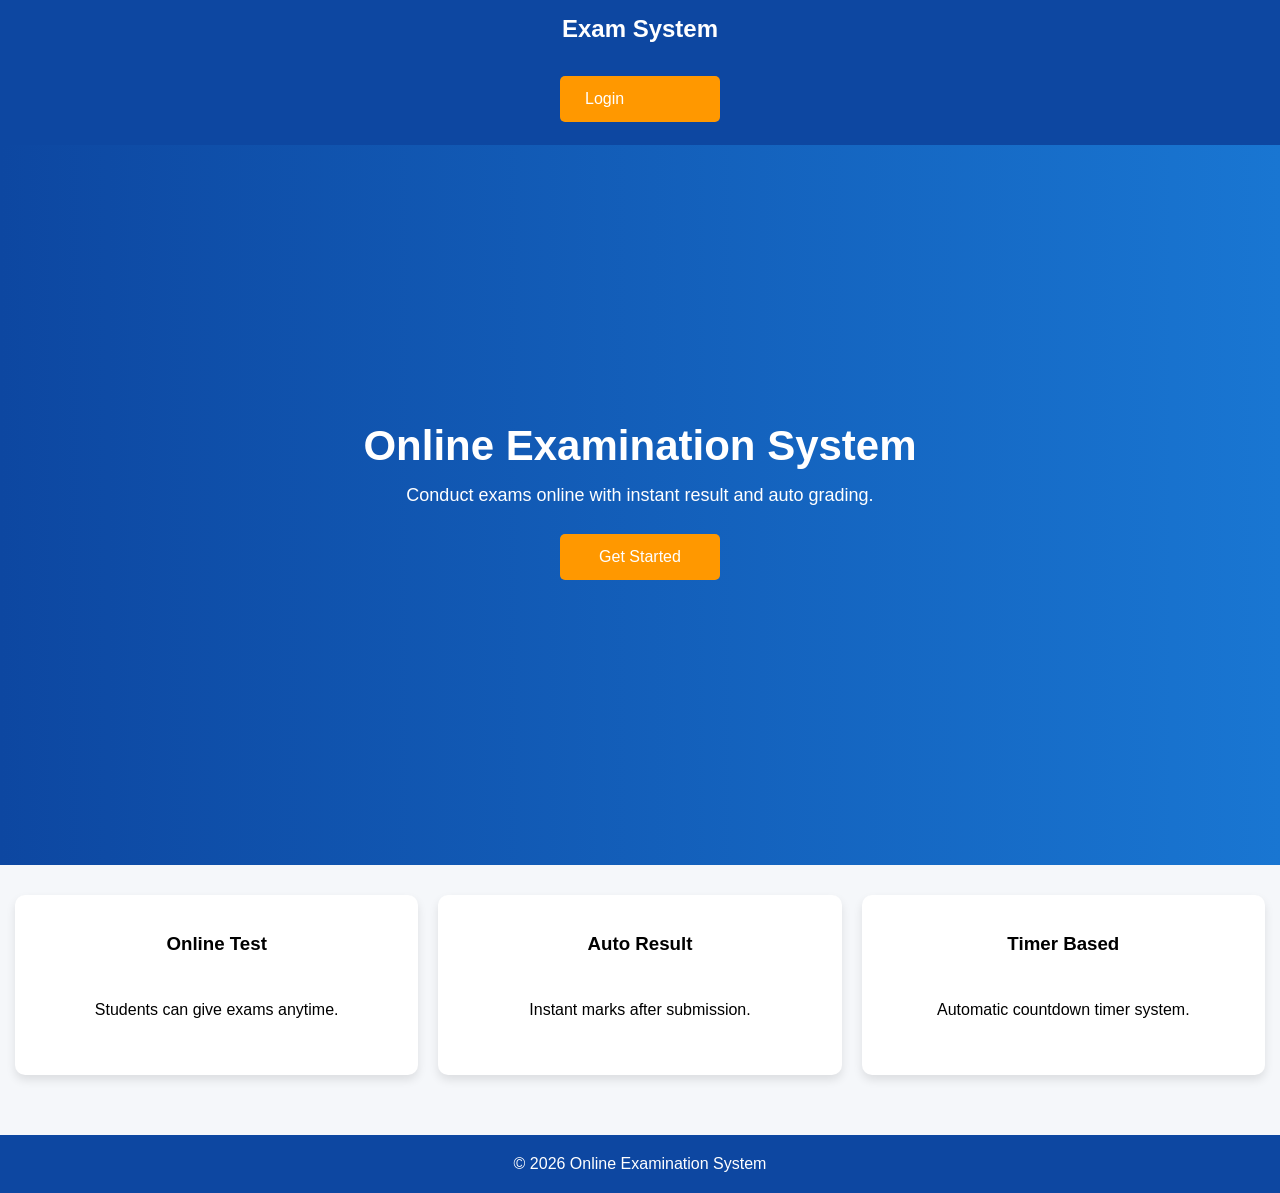
<file: index.html>
<!DOCTYPE html>
<html lang="en">
<head>
<meta charset="UTF-8">
<meta name="viewport" content="width=device-width, initial-scale=1.0">
<title>Online Examination System</title>
<link rel="stylesheet" href="style.css">
</head>
<body>

<header>
    <nav>
        <h2>Exam System</h2>
        <a href="register.html" class="btn">Login</a>
    </nav>
</header>

<section class="hero">
    <div class="hero-text">
        <h1>Online Examination System</h1>
        <p>Conduct exams online with instant result and auto grading.</p>
        <a href="register.html" class="btn">Get Started</a>
    </div>
</section>

<section class="features">

<a href="register.html" class="card-link">
    <div class="card">
        <h3>Online Test</h3>
        <p>Students can give exams anytime.</p>
    </div>
</a>

<a href="register.html" class="card-link">
    <div class="card">
        <h3>Auto Result</h3>
        <p>Instant marks after submission.</p>
    </div>
</a>

<a href="register.html" class="card-link">
    <div class="card">
        <h3>Timer Based</h3>
        <p>Automatic countdown timer system.</p>
    </div>
</a>

</section>

<footer>
    <p>© 2026 Online Examination System</p>
</footer>
<script src="script.js"></script>
</body>
</html>
</file>
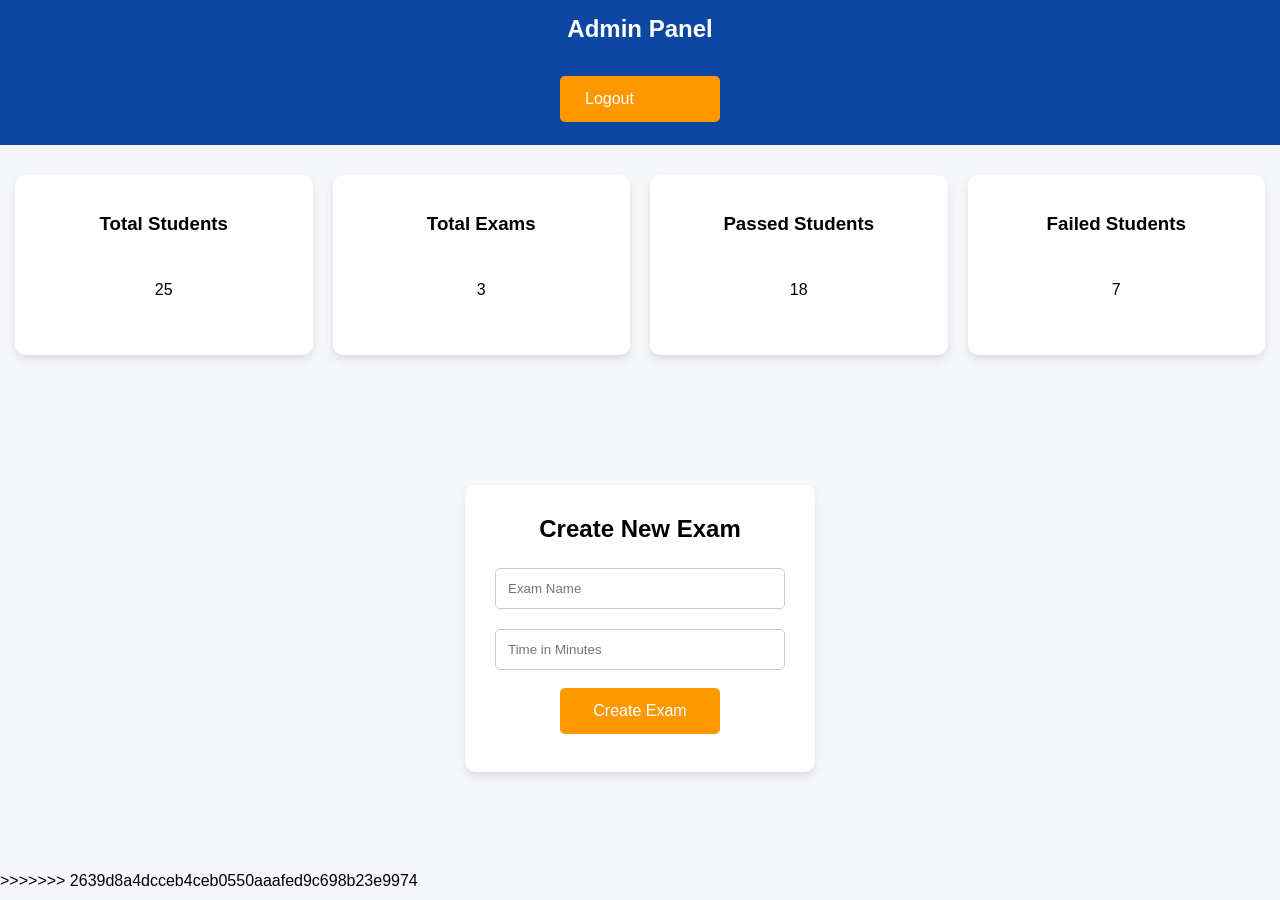
<file: admin.html>
<!-- admin.html -->
<!DOCTYPE html>
<html lang="en">
<head>
<meta charset="UTF-8">
<meta name="viewport" content="width=device-width, initial-scale=1.0">
<title>Admin Panel</title>
<link rel="stylesheet" href="style.css">
</head>
<body>

<nav>
<h2>Admin Panel</h2>
<a href="index.html" class="btn">Logout</a>
</nav>

<section class="features">

<div class="card">
<h3>Total Students</h3>
<p>25</p>
</div>

<div class="card">
<h3>Total Exams</h3>
<p>3</p>
</div>

<div class="card">
<h3>Passed Students</h3>
<p>18</p>
</div>

<div class="card">
<h3>Failed Students</h3>
<p>7</p>
</div>

</section>

<section class="login-box">
<h2>Create New Exam</h2>

<input type="text" placeholder="Exam Name">
<input type="number" placeholder="Time in Minutes">

<button class="btn">Create Exam</button>
</section>

</body>
>>>>>>> 2639d8a4dcceb4ceb0550aaafed9c698b23e9974
</html>
</file>
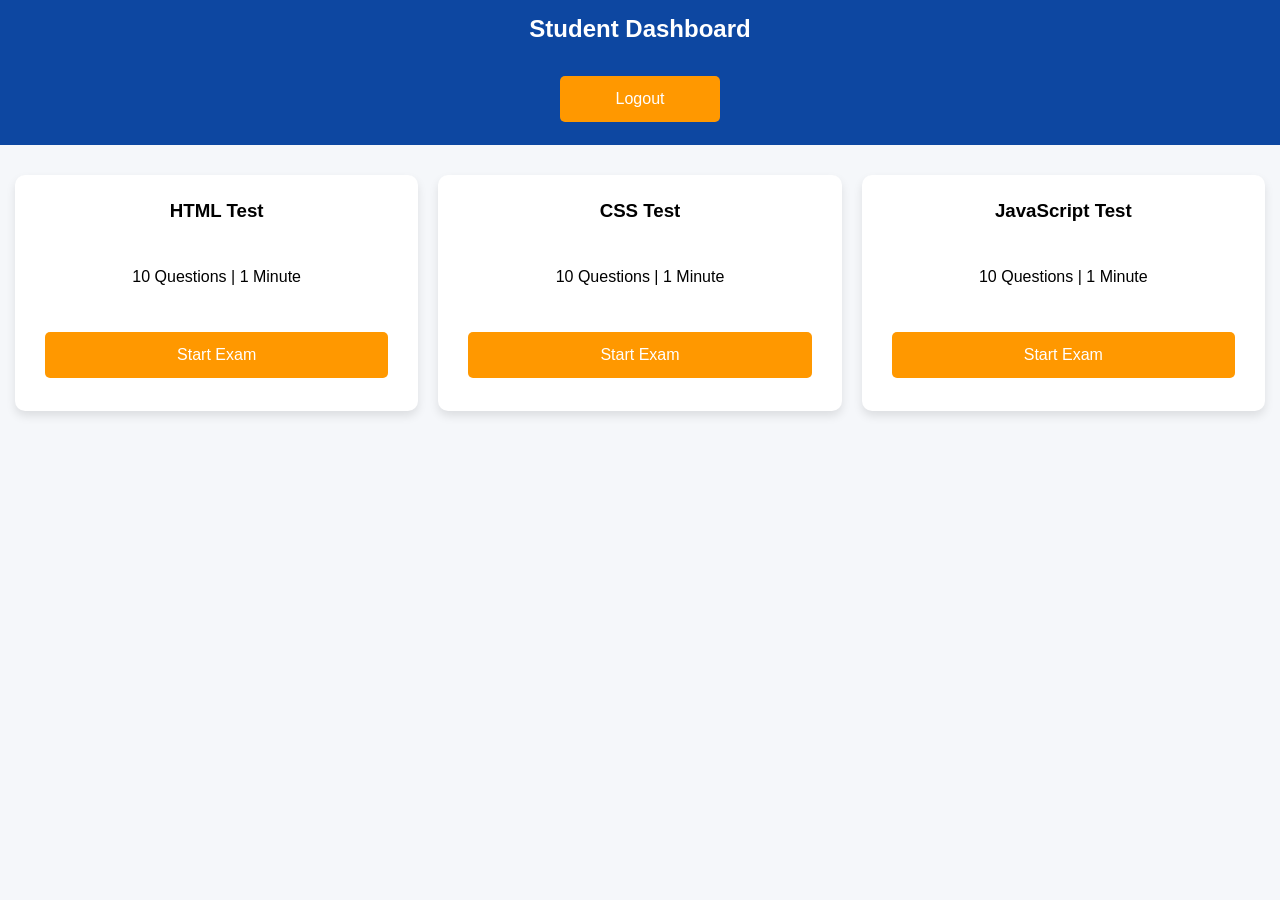
<file: dashboard.html>
<!DOCTYPE html>
<html lang="en">
<head>
<meta charset="UTF-8">
<meta name="viewport" content="width=device-width, initial-scale=1.0">
<title>Dashboard</title>
<link rel="stylesheet" href="style.css">
</head>
<body>


<nav>
    <h2>Student Dashboard</h2>
    <button onclick="logoutUser()" class="btn">Logout</button>
</nav>

<section class="features">

<div class="card">
<h3>HTML Test</h3>
<p>10 Questions | 1 Minute</p>
<a href="exam.html?subject=html" class="btn">Start Exam</a>
</div>

<div class="card">
<h3>CSS Test</h3>
<p>10 Questions | 1 Minute</p>
<a href="exam.html?subject=css" class="btn">Start Exam</a>
</div>

<div class="card">
<h3>JavaScript Test</h3>
<p>10 Questions | 1 Minute</p>
<a href="exam.html?subject=js" class="btn">Start Exam</a>
</div>

</section>
<script src="script.js"></script>
</body>
</html>
</file>
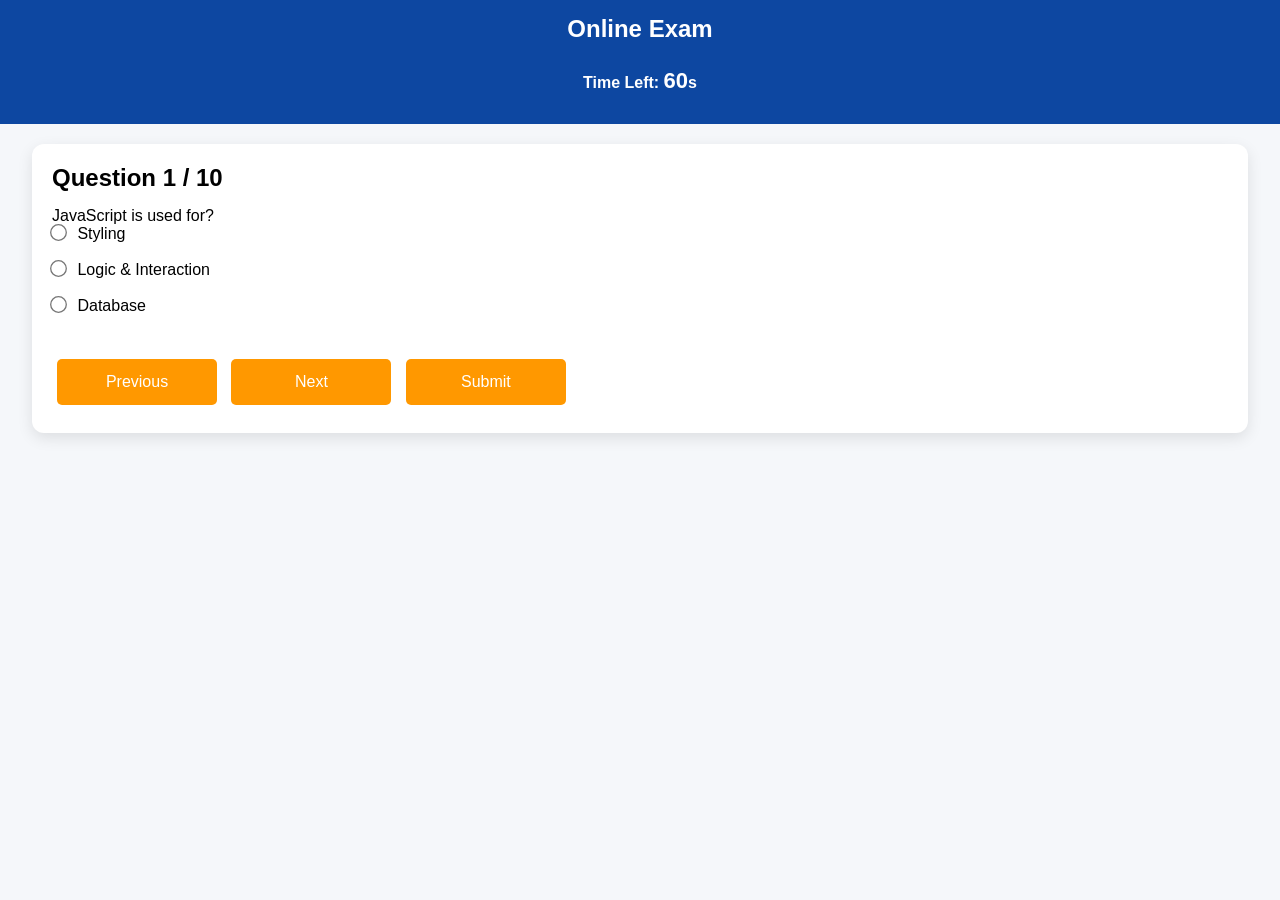
<file: exam.html>
<!DOCTYPE html>
<html lang="en">
<head>
<meta charset="UTF-8">
<meta name="viewport" content="width=device-width, initial-scale=1.0">
<title>Exam</title>
<link rel="stylesheet" href="style.css">
</head>
<body>

<nav>
<h2>Online Exam</h2>
<h3>Time Left: <span id="timer">60</span>s</h3>
</nav>

<section class="exam-container">

<h2 id="qNo">Question 1 / 10</h2>
<p id="questionText"></p>

<div id="optionsBox"></div>

<br>

<button onclick="prevQuestion()" class="btn">Previous</button>
<button onclick="nextQuestion()" class="btn">Next</button>
<button onclick="submitExam()" class="btn">Submit</button>

</section>

<script src="script.js"></script>
</body>
</html>
</file>
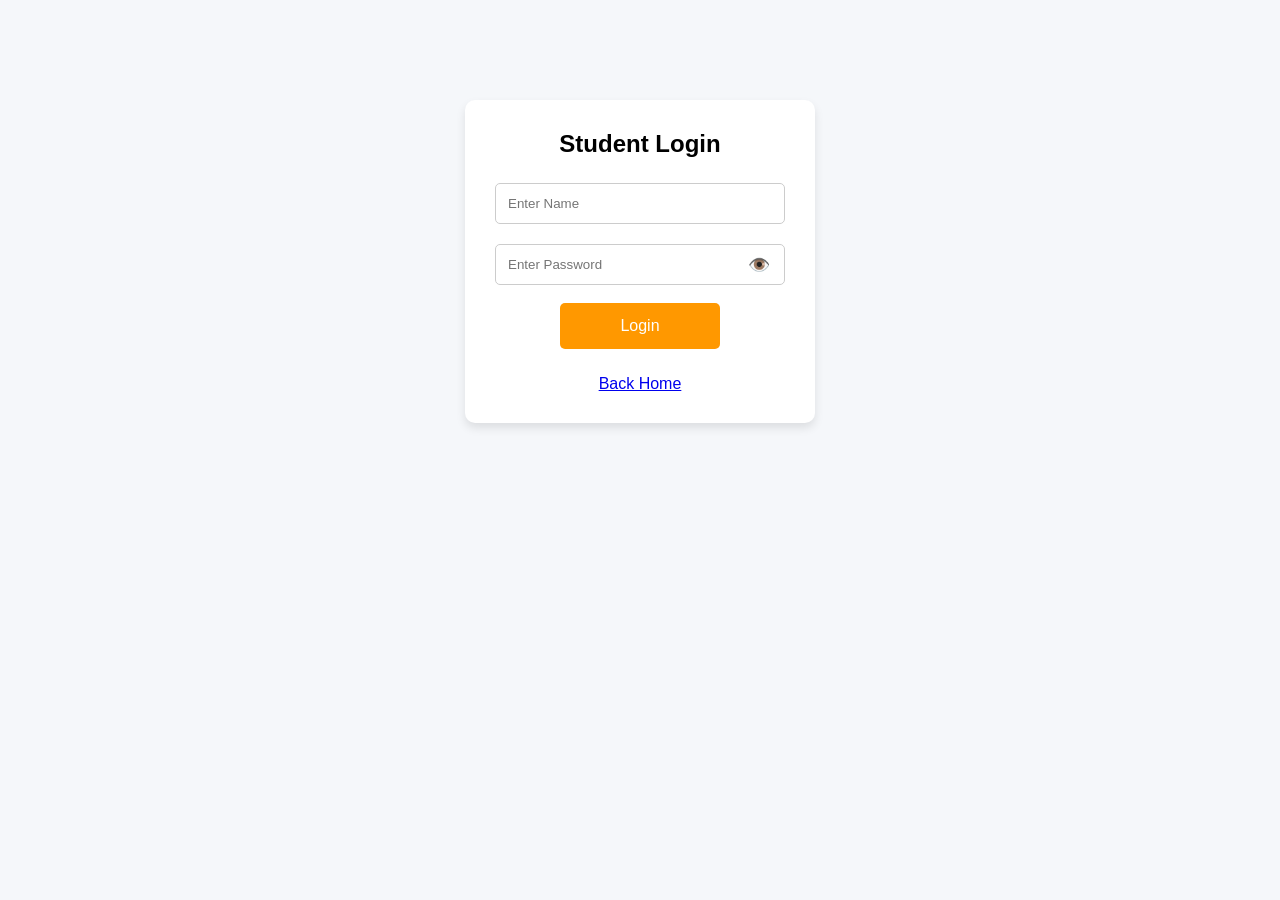
<file: login.html>
<!DOCTYPE html>
<html lang="en">
<head>
<meta charset="UTF-8">
<meta name="viewport" content="width=device-width, initial-scale=1.0">
<title>Student Login</title>
<link rel="stylesheet" href="style.css">
</head>
<body>

<section class="login-box">
    <h2>Student Login</h2>

    <input type="text" id="name" placeholder="Enter Name">
    <div class="pass-box">
        <input type="password" id="password" placeholder="Enter Password">
        <span onclick="togglePassword('password', this)">👁️</span>
    </div>

    <button onclick="loginUser()" class="btn">Login</button>
    <br><br>
    <a href="index.html">Back Home</a>
</section>

<script src="script.js"></script>
</body>
</html>
</file>
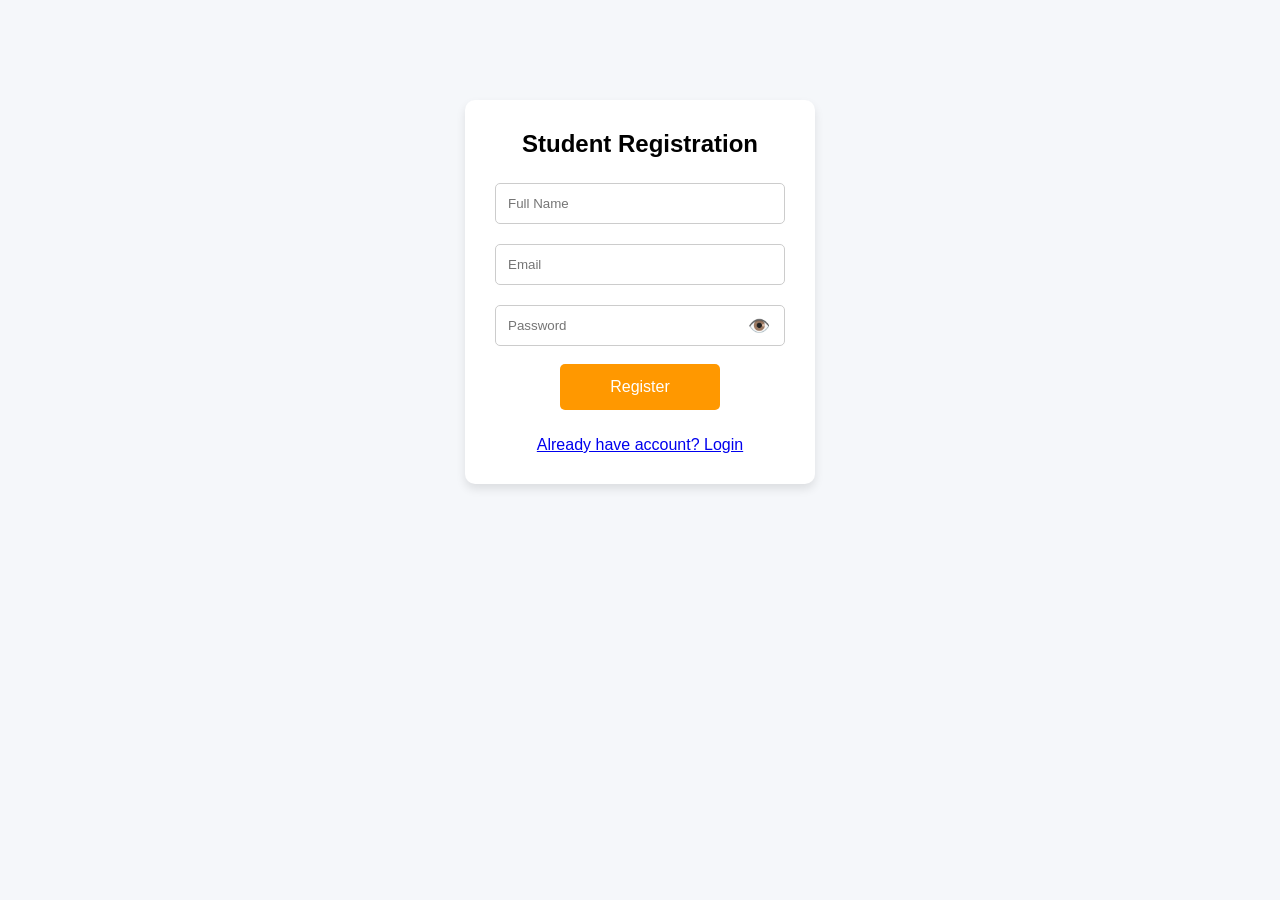
<file: register.html>
<!DOCTYPE html>
<html lang="en">
<head>
    <meta charset="UTF-8">
    <meta name="viewport" content="width=device-width, initial-scale=1.0">
    <title>Student Registration</title>
    <link rel="stylesheet" href="style.css">
</head>
<body>

<section class="login-box">
    <h2>Student Registration</h2>

    <input type="text" id="regName" placeholder="Full Name">
    <input type="email" id="regEmail" placeholder="Email">
    
    <div class="pass-box">
        <input type="password" id="regPass" placeholder="Password">
        <span onclick="togglePassword('regPass', this)">👁️</span>
    </div>

    <button onclick="registerUser()" class="btn">Register</button>
    <br><br>
    <a href="login.html">Already have account? Login</a>
</section>

<script src="script.js"></script>
</body>
</html>
</file>
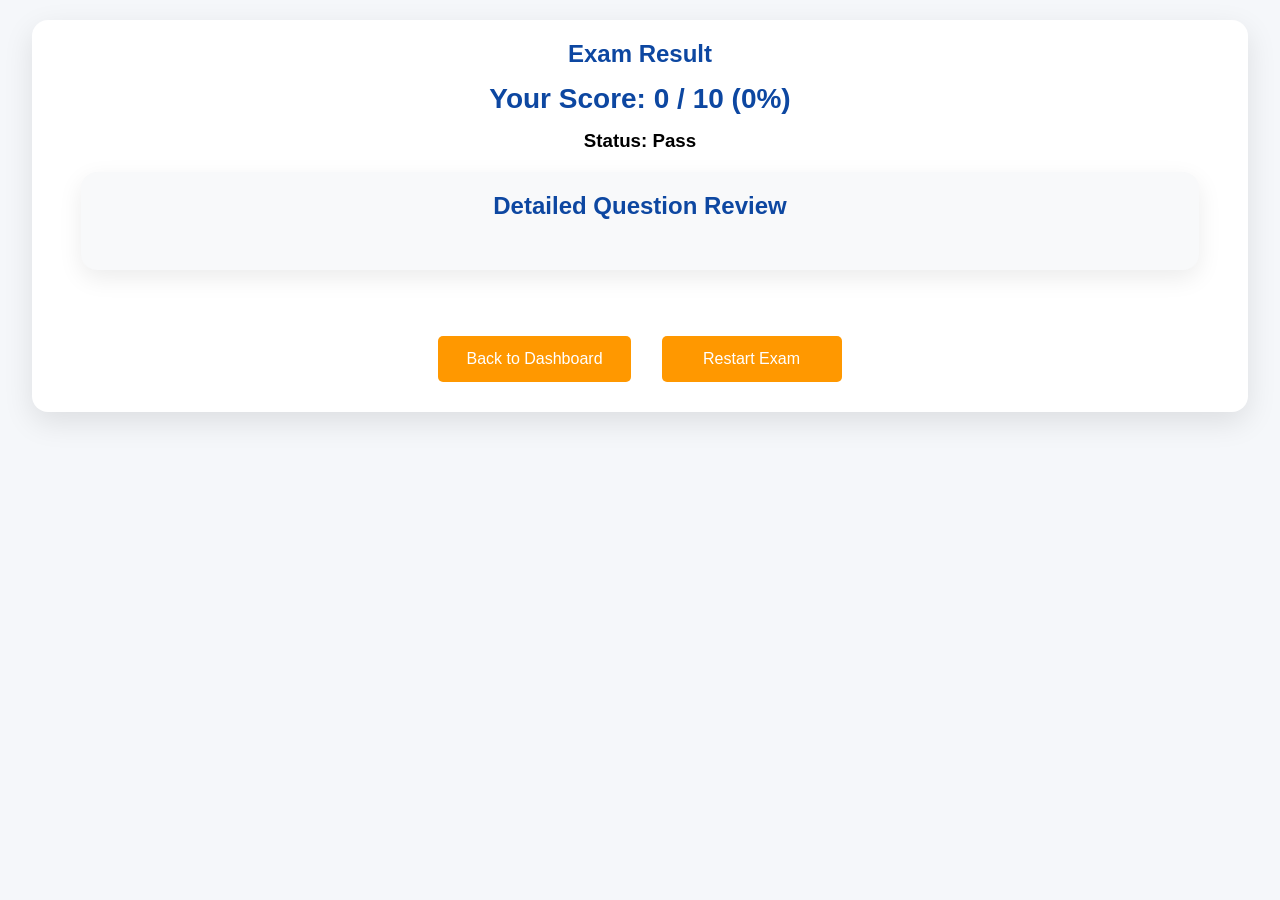
<file: result.html>
<!DOCTYPE html>
<html lang="en">
<head>
    <meta charset="UTF-8">
    <meta name="viewport" content="width=device-width, initial-scale=1.0">
    <title>Exam Result</title>
    <link rel="stylesheet" href="style.css">
</head>
<body>

<section class="result-container">
    <h2>Exam Result</h2>

    <h3 id="scoreText" style="font-size: 28px; color: #0d47a1; margin: 15px 0;"></h3>
    <h3 id="statusText"></h3>

    <div class="review-card">
        <h3>Detailed Question Review</h3>
        <div id="reviewContainer"></div>
    </div>

    <br><br>
<div style="display: flex; flex-wrap: wrap; justify-content: center; gap: 15px;">
    <a href="dashboard.html" class="btn">Back to Dashboard</a>
    <a href="#" onclick="restartExam()" class="btn" style="background:#ff9800;">Restart Exam</a>
</div>
</section>

<script src="script.js"></script>
</body>
</html>
</file>
<file: style.css>
*{
margin:0;
padding:0;
box-sizing:border-box;
font-family:Arial, sans-serif;
}

body{
background:#f5f7fa;
}

nav{
display:flex;
justify-content:space-between;
align-items:center;
padding:20px 50px;
background:#0d47a1;
color:white;
}

.btn{
background:#ff9800;
padding:10px 20px;
color:white;
text-decoration:none;
border-radius:5px;
}

.hero{
height:80vh;
display:flex;
justify-content:center;
align-items:center;
text-align:center;
padding:20px;
background:linear-gradient(to right,#0d47a1,#1976d2);
color:white;
}

.hero h1{
font-size:42px;
margin-bottom:15px;
}

.hero p{
font-size:18px;
margin-bottom:20px;
}

.features{
display:grid;
grid-template-columns:repeat(auto-fit,minmax(250px,1fr));
gap:20px;
padding:50px;
}

.card{
background:white;
padding:25px;
border-radius:10px;
box-shadow:0 5px 10px rgba(0,0,0,0.1);
text-align:center;
min-height:220px;
display:flex;
flex-direction:column;
justify-content:center;
gap:12px;
}


.card p{
margin:15px 0;
line-height:1.6;
}

.card .btn{
margin-top:15px;
display:inline-block;
}

footer{
text-align:center;
padding:20px;
background:#0d47a1;
color:white;
margin-top:30px;
}

@media(max-width:768px){
nav{
padding:15px;
flex-direction:column;
gap:10px;
}

.hero h1{
font-size:30px;
}
}

/* style.css me ye add karo */

.login-box{
width:350px;
margin:100px auto;
background:white;
padding:30px;
border-radius:10px;
box-shadow:0 5px 10px rgba(0,0,0,0.1);
text-align:center;
}

.login-box input{
width:100%;
padding:12px;
margin:10px 0;
border:1px solid #ccc;
border-radius:5px;
}

.login-box button{
border:none;
cursor:pointer;
}

/* style.css me ye add karo */

.card:hover{
transform:translateY(-5px);
transition:0.3s;
}

input{
outline:none;
}

h2,h3{
margin-bottom:15px;
}

button{
border:none;
cursor:pointer;
}

.card-link{
text-decoration:none;
color:black;
display:block;
}

.pass-box{
position:relative;
width:100%;
}

.pass-box input{
width:100%;
padding:12px;
padding-right:45px;
margin:10px 0;
border:1px solid #ccc;
border-radius:5px;
}

.pass-box span{
position:absolute;
right:15px;
top:50%;
transform:translateY(-50%);
cursor:pointer;
font-size:18px;
user-select:none;
}

.exam-container{
max-width:800px;
margin:50px auto;
background:white;
padding:30px;
border-radius:12px;
box-shadow:0 5px 15px rgba(0,0,0,0.1);
}

.question-box{
margin-bottom:30px;
text-align:left;
}

.question-box h2{
font-size:24px;
margin-bottom:10px;
}

.question-box p{
font-size:18px;
margin-bottom:15px;
}

.question-box label{
display:block;
padding:10px 15px;
margin:10px 0;
background:#f5f7fa;
border-radius:8px;
cursor:pointer;
}

.question-box label:hover{
background:#e3f2fd;
}

*{
margin:0;
padding:0;
box-sizing:border-box;
font-family:Arial, sans-serif;
}

body{
background:#f5f7fa;
}

nav{
display:flex;
justify-content:space-between;
align-items:center;
padding:20px 50px;
background:#0d47a1;
color:white;
}

.btn{
background:#ff9800;
padding:10px 20px;
color:white;
text-decoration:none;
border-radius:5px;
}

.hero{
height:80vh;
display:flex;
justify-content:center;
align-items:center;
text-align:center;
padding:20px;
background:linear-gradient(to right,#0d47a1,#1976d2);
color:white;
}

.hero h1{
font-size:42px;
margin-bottom:15px;
}

.hero p{
font-size:18px;
margin-bottom:20px;
}

.features{
display:grid;
grid-template-columns:repeat(auto-fit,minmax(250px,1fr));
gap:20px;
padding:50px;
}

.card{
background:white;
padding:25px;
border-radius:10px;
box-shadow:0 5px 10px rgba(0,0,0,0.1);
text-align:center;
min-height:220px;
display:flex;
flex-direction:column;
justify-content:center;
gap:12px;
}


.card p{
margin:15px 0;
line-height:1.6;
}

.card .btn{
margin-top:15px;
display:inline-block;
}

footer{
text-align:center;
padding:20px;
background:#0d47a1;
color:white;
margin-top:30px;
}

@media(max-width:768px){
nav{
padding:15px;
flex-direction:column;
gap:10px;
}

.hero h1{
font-size:30px;
}
}

/* style.css me ye add karo */

.login-box{
width:350px;
margin:100px auto;
background:white;
padding:30px;
border-radius:10px;
box-shadow:0 5px 10px rgba(0,0,0,0.1);
text-align:center;
}

.login-box input{
width:100%;
padding:12px;
margin:10px 0;
border:1px solid #ccc;
border-radius:5px;
}

.login-box button{
border:none;
cursor:pointer;
}

/* style.css me ye add karo */

.card:hover{
transform:translateY(-5px);
transition:0.3s;
}

input{
outline:none;
}

h2,h3{
margin-bottom:15px;
}

button{
border:none;
cursor:pointer;
}

.card-link{
text-decoration:none;
color:black;
display:block;
}

.pass-box{
position:relative;
width:100%;
}

.pass-box input{
width:100%;
padding:12px;
padding-right:45px;
margin:10px 0;
border:1px solid #ccc;
border-radius:5px;
}

.pass-box span{
position:absolute;
right:15px;
top:50%;
transform:translateY(-50%);
cursor:pointer;
font-size:18px;
user-select:none;
}

.exam-container{
max-width:800px;
margin:50px auto;
background:white;
padding:30px;
border-radius:12px;
box-shadow:0 5px 15px rgba(0,0,0,0.1);
}

.question-box{
margin-bottom:30px;
text-align:left;
}

.question-box h2{
font-size:24px;
margin-bottom:10px;
}

.question-box p{
font-size:18px;
margin-bottom:15px;
}

.question-box label{
display:block;
padding:10px 15px;
margin:10px 0;
background:#f5f7fa;
border-radius:8px;
cursor:pointer;
}

.question-box label:hover{
background:#e3f2fd;
}
/* Result Review Section - Better Layout */
.review-card {
    background: white;
    padding: 35px;
    border-radius: 16px;
    box-shadow: 0 10px 30px rgba(0,0,0,0.1);
    margin: 30px auto;
    max-width: 900px;
    text-align: left;
}

.review-card h3 {
    text-align: center;
    margin-bottom: 30px;
    color: #0d47a1;
    font-size: 24px;
}

.question-review {
    padding: 18px 22px;
    margin-bottom: 20px;
    border-radius: 12px;
    border-left: 6px solid;
    background: #f8f9fa;
    transition: all 0.3s ease;
}

.question-review:hover {
    transform: translateY(-3px);
    box-shadow: 0 8px 20px rgba(0,0,0,0.1);
}

.correct {
    border-color: #4caf50;
    background: #e8f5e9;
}

.wrong {
    border-color: #f44336;
    background: #ffebee;
}

.question-review p {
    margin: 10px 0;
    font-size: 16px;
    line-height: 1.7;
}

.question-review strong {
    color: #1e3a8a;
}

/* ================== RESULT PAGE ================== */
.result-container {
    max-width: 950px;
    margin: 40px auto;
    padding: 30px;
    background: white;
    border-radius: 16px;
    box-shadow: 0 10px 30px rgba(0,0,0,0.1);
    text-align: center;
}

.result-container h2 {
    color: #0d47a1;
    margin-bottom: 10px;
}

/* Review Card */
.review-card {
    background: #f8f9fa;
    padding: 35px;
    border-radius: 16px;
    box-shadow: 0 8px 25px rgba(0,0,0,0.08);
    margin-top: 30px;
    text-align: left;
    max-width: 900px;
    margin-left: auto;
    margin-right: auto;
}

.review-card h3 {
    text-align: center;
    margin-bottom: 30px;
    color: #0d47a1;
    font-size: 24px;
}

.question-review {
    padding: 20px;
    margin-bottom: 20px;
    border-radius: 12px;
    border-left: 6px solid;
    background: white;
    transition: all 0.3s ease;
}

.question-review:hover {
    transform: translateY(-4px);
    box-shadow: 0 10px 25px rgba(0,0,0,0.1);
}

.correct  { border-color: #4caf50; background: #e8f5e9; }
.wrong    { border-color: #f44336; background: #ffebee; }

.question-review p {
    margin: 12px 0;
    font-size: 16px;
    line-height: 1.7;
}

/* ================== MOBILE RESPONSIVE ================== */

/* Exam Page Mobile */
.exam-container {
    max-width: 95%;
    margin: 20px auto;
    padding: 20px;
}

nav {
    padding: 15px 20px;
    flex-direction: column;
    gap: 10px;
}

nav h3 {
    font-size: 16px;
}

.question-review {
    padding: 15px;
    margin-bottom: 15px;
}

/* Submit Button Big on Mobile */
.btn {
    padding: 14px 25px;
    font-size: 16px;
    min-width: 160px;
}

/* Result Page Mobile */
.result-container,
.review-card {
    max-width: 95%;
    margin: 20px auto;
    padding: 20px;
}

/* Make Radio buttons bigger on mobile */
input[type="radio"] {
    transform: scale(1.3);
    margin-right: 8px;
}

/* Touch friendly labels */
.question-box label {
    padding: 15px 18px;
    font-size: 16px;
    min-height: 50px;
    display: flex;
    align-items: center;
}

/* Timer bigger on mobile */
#timer {
    font-size: 22px !important;
    font-weight: bold;
}

/* Buttons stack on mobile */
.btn {
    display: inline-block;
    margin: 8px 5px;
}

/* Features cards mobile */
.features {
    padding: 30px 15px;
}

.card {
    min-height: 180px;
}
/* Result Page Buttons - Mobile Friendly */
.result-container .btn {
    display: inline-block;
    padding: 14px 28px;
    font-size: 16px;
    margin: 10px 8px;
    min-width: 180px;
    text-align: center;
}

@media (max-width: 768px) {
    .result-container .btn {
        display: block;
        width: 90%;
        max-width: 300px;
        margin: 12px auto;
        padding: 16px 20px;
        font-size: 17px;
    }
    
    .result-container {
        padding: 20px 15px;
    }
}
</file>
